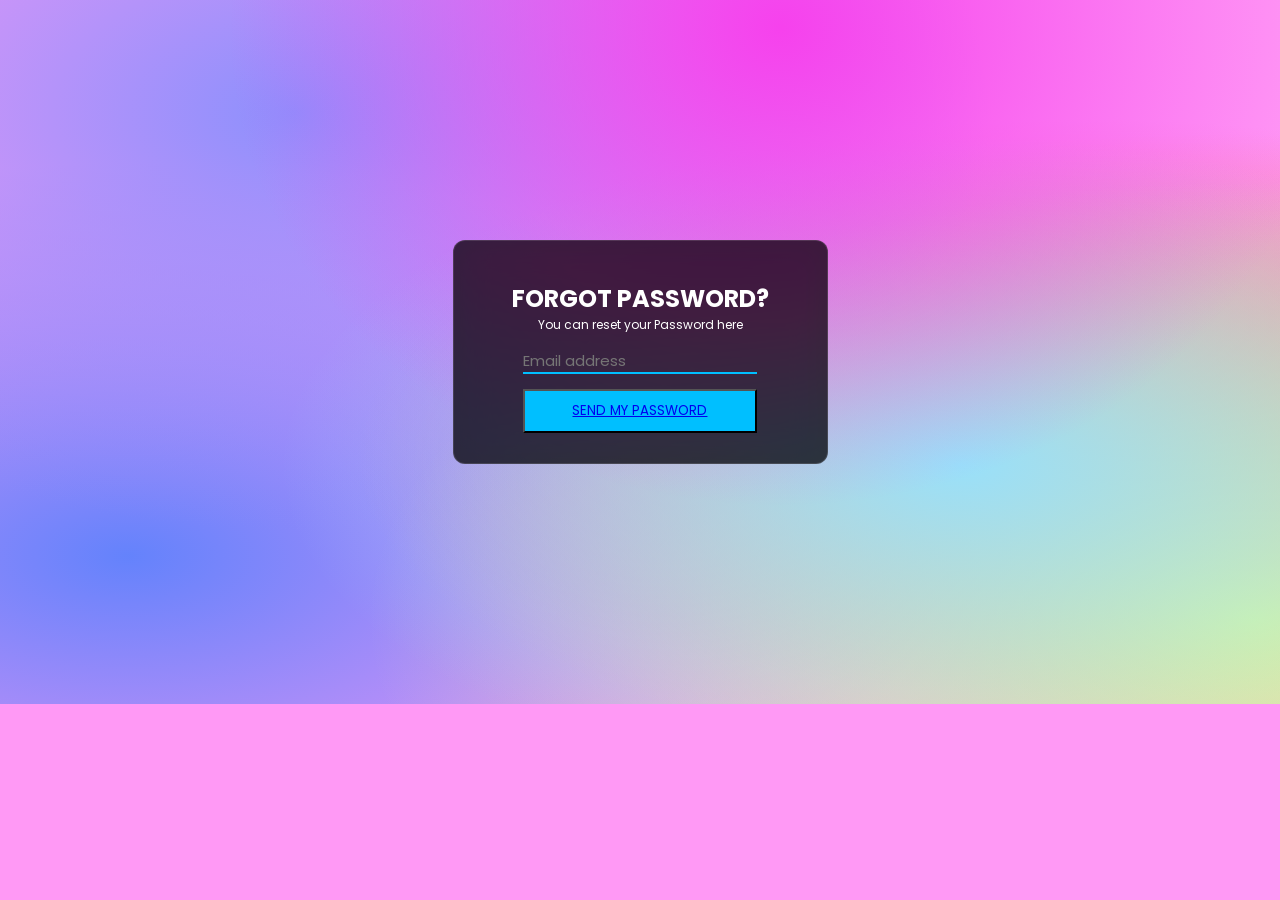
<file: forgetpassword.html>
<!doctype html>
<html lang="en">
    <style>
        * {
    margin: 0;
    padding: 0;
    font-family: 'Poppins', sans-serif;
}
body {
    background-color: #ff99f5;
    background-image:
        radial-gradient(at 61% 4%, hsla(303, 91%, 61%, 1) 0px, transparent 50%),
        radial-gradient(at 75% 66%, hsla(196, 91%, 79%, 1) 0px, transparent 50%),
        radial-gradient(at 98% 88%, hsla(76, 87%, 78%, 1) 0px, transparent 50%),
        radial-gradient(at 23% 16%, hsla(238, 96%, 77%, 1) 0px, transparent 50%),
        radial-gradient(at 95% 65%, hsla(13, 91%, 75%, 1) 0px, transparent 50%),
        radial-gradient(at 10% 79%, hsla(228, 96%, 69%, 1) 0px, transparent 50%),
        radial-gradient(at 85% 58%, hsla(328, 81%, 68%, 1) 0px, transparent 50%);
    background-repeat: no-repeat;
    color: white;
    display: flex;
    align-items: center;
    justify-content: center;
    padding: 15rem 0;
}
.card {
    backdrop-filter: blur(16px) saturate(180%);
    -webkit-backdrop-filter: blur(16px) saturate(180%);
    background-color: rgba(0, 0, 0, 0.75);
    border-radius: 12px;
    border: 1px solid rgba(255, 255, 255, 0.125);
    display: flex;
    flex-direction: column;
    align-items: center;
    padding: 30px 40px;
}
.lock-icon {
    font-size: 3rem;
}
h2 {
    font-size: 1.5rem;
    margin-top: 10px;
    text-transform: uppercase;
}
p {
    font-size: 12px;
}
.passInput {
    margin-top: 15px;
    width: 80%;
    background: transparent;
    border: none;
    border-bottom: 2px solid deepskyblue;
    font-size: 15px;
    color: white;
    outline: none;
}
button {
    margin-top: 15px;
    width: 80%;
    background-color: deepskyblue;
    color: white;
    padding: 10px;
    text-transform: uppercase;
}
    </style>
<head>
    <!-- Required meta tags -->
    <meta charset="utf-8">
    <meta name="viewport" content="width=device-width, initial-scale=1">
    <!-- Font Awesome Icons  -->
    <link rel="stylesheet" href="https://cdnjs.cloudflare.com/ajax/libs/font-awesome/5.15.1/css/all.min.css"
        integrity="sha512-+4zCK9k+qNFUR5X+cKL9EIR+ZOhtIloNl9GIKS57V1MyNsYpYcUrUeQc9vNfzsWfV28IaLL3i96P9sdNyeRssA=="
        crossorigin="anonymous" />
    <!-- Google Fonts  -->
    <link rel="preconnect" href="https://fonts.googleapis.com">
    <link rel="preconnect" href="https://fonts.gstatic.com" crossorigin>
    <link href="https://fonts.googleapis.com/css2?family=Poppins&display=swap" rel="stylesheet">
    <title>Forgot Password UI Using CSS - @code.scientist x @codingtorque</title>
    <body>
        <div class="card">
        
            <h2>Forgot Password?</h2>
            <p>You can reset your Password here</p>
            <input type="text" class="passInput" placeholder="Email address">
            <button><a href="./login.html">Send My Password</a></button>
        </div>
    </body>
    </html>
</file>
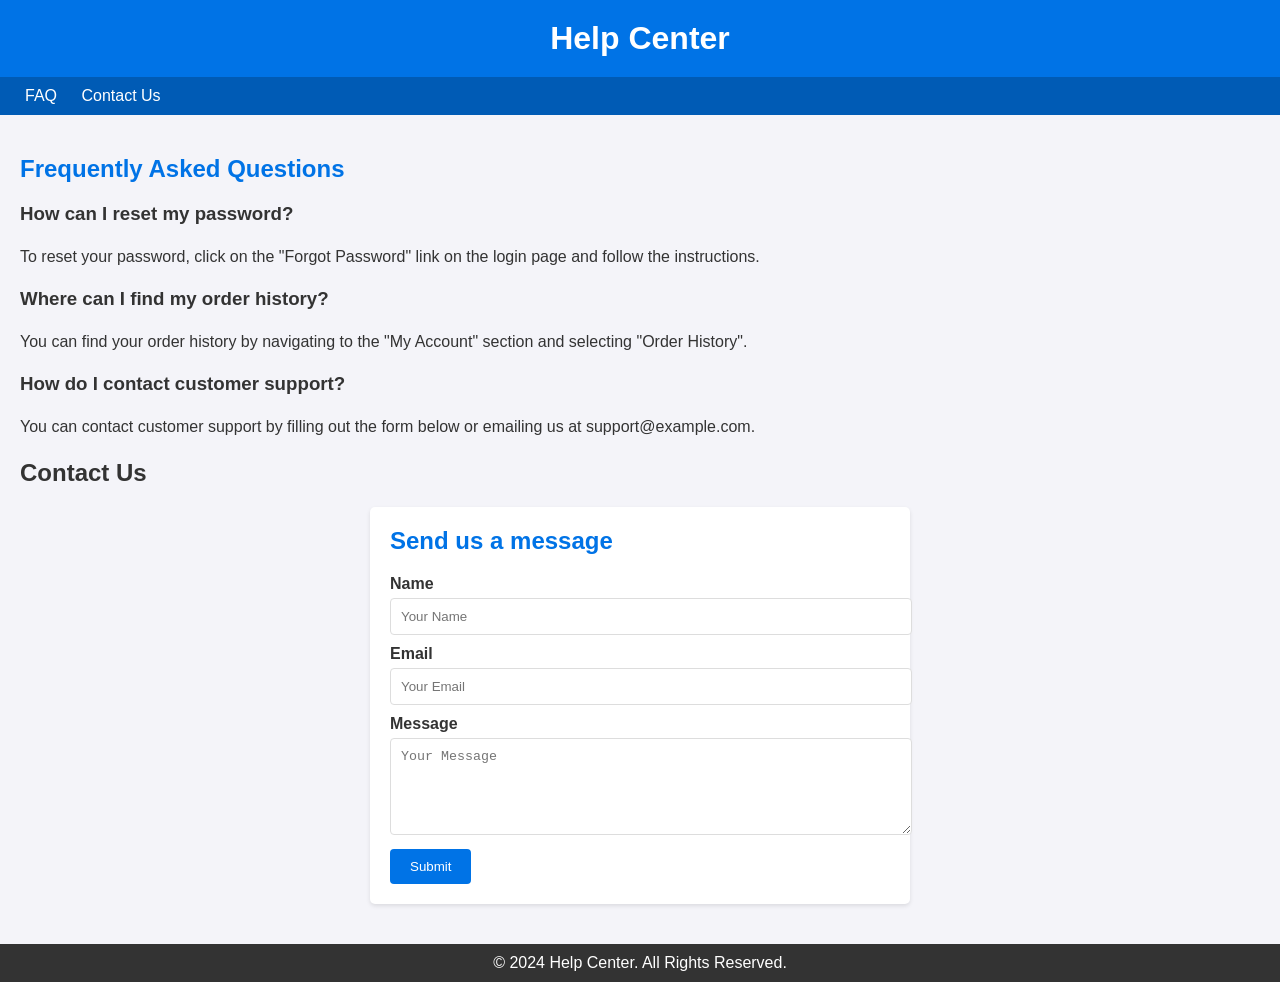
<file: help.html>
<!DOCTYPE html>
    <html lang="en">
    <head>
        <meta charset="UTF-8">
        <meta name="viewport" content="width=device-width, initial-scale=1.0">
        <title>Help Page</title>
        <style>
            body {
                font-family: Arial, sans-serif;
                margin: 0;
                padding: 0;
                background-color: #f4f4f9;
                color: #333;
            }
    
            header {
                background-color: #0073e6;
                color: white;
                padding: 20px 10px;
                text-align: center;
            }
    
            header h1 {
                margin: 0;
            }
    
            nav {
                background-color: #005bb5;
                padding: 10px 15px;
            }
    
            nav a {
                color: white;
                text-decoration: none;
                margin: 0 10px;
                font-size: 16px;
            }
    
            nav a:hover {
                text-decoration: underline;
            }
    
            main {
                padding: 20px;
            }
    
            .faq {
                margin: 20px 0;
            }
    
            .faq h2 {
                margin-top: 0;
                color: #0073e6;
            }
    
            .faq p {
                line-height: 1.6;
            }
    
            footer {
                background-color: #333;
                color: white;
                text-align: center;
                padding: 10px 0;
                margin-top: 20px;
            }
    
            footer p {
                margin: 0;
            }
    
            .contact-form {
                background: white;
                padding: 20px;
                border-radius: 5px;
                box-shadow: 0 2px 4px rgba(0, 0, 0, 0.1);
                max-width: 500px;
                margin: auto;
            }
    
            .contact-form h2 {
                margin-top: 0;
                color: #0073e6;
            }
    
            .contact-form label {
                display: block;
                margin-bottom: 5px;
                font-weight: bold;
            }
    
            .contact-form input,
            .contact-form textarea {
                width: 100%;
                padding: 10px;
                margin-bottom: 10px;
                border: 1px solid #ddd;
                border-radius: 4px;
            }
    
            .contact-form button {
                background-color: #0073e6;
                color: white;
                padding: 10px 20px;
                border: none;
                border-radius: 4px;
                cursor: pointer;
            }
    
            .contact-form button:hover {
                background-color: #005bb5;
            }
        </style>
    </head>
    <body>
        <header>
            <h1>Help Center</h1>
        </header>
        <nav>
            <a href="#faq">FAQ</a>
            <a href="#contact">Contact Us</a>
        </nav>
        <main>
            <section class="faq" id="faq">
                <h2>Frequently Asked Questions</h2>
                <div>
                    <h3>How can I reset my password?</h3>
                    <p>To reset your password, click on the "Forgot Password" link on the login page and follow the instructions.</p>
                </div>
                <div>
                    <h3>Where can I find my order history?</h3>
                    <p>You can find your order history by navigating to the "My Account" section and selecting "Order History".</p>
                </div>
                <div>
                    <h3>How do I contact customer support?</h3>
                    <p>You can contact customer support by filling out the form below or emailing us at support@example.com.</p>
                </div>
            </section>
    
            <section id="contact">
                <h2>Contact Us</h2>
                <div class="contact-form">
                    <h2>Send us a message</h2>
                    <form action="#" method="post">
                        <label for="name">Name</label>
                        <input type="text" id="name" name="name" placeholder="Your Name" required>
    
                        <label for="email">Email</label>
                        <input type="email" id="email" name="email" placeholder="Your Email" required>
    
                        <label for="message">Message</label>
                        <textarea id="message" name="message" rows="5" placeholder="Your Message" required></textarea>
    
                        <button type="submit" formaction="./index.html">Submit</button>
                    </form>
                </div>
            </section>
        </main>
        <footer>
            <p>&copy; 2024 Help Center. All Rights Reserved.</p>
        </footer>
    </body>
    </html>
</file>
